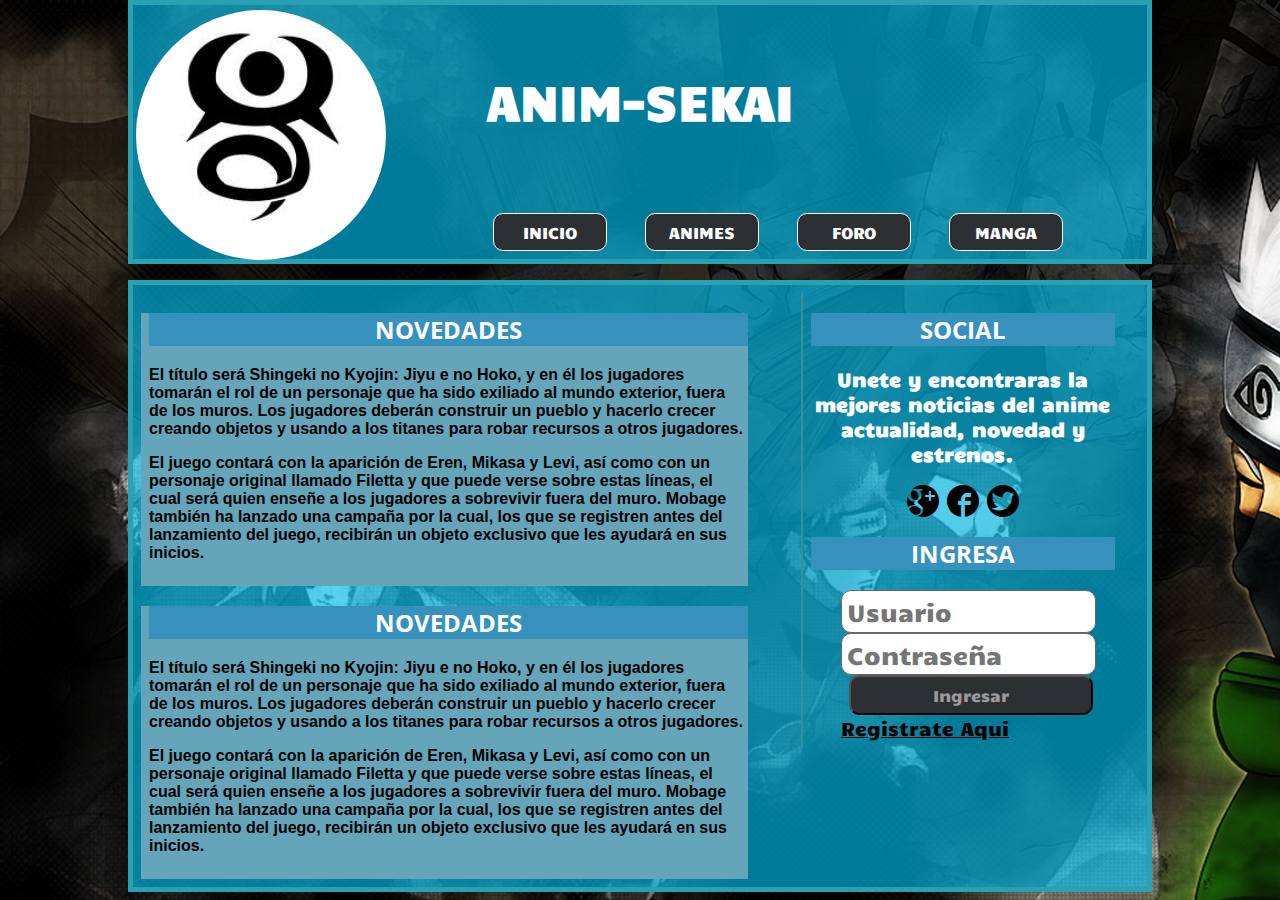
<file: animsekai/index.html>
<!DOCTYPE html>

<html lang="es">
<head>
	<meta charset="utf-8"/>
	<meta charset="viewport" content="width-device-width,minimun-scale=1, maximun-scale=1"/>
	<title>Anim-sekai</title>
	<link href='http://fonts.googleapis.com/css?family=Candal' rel='stylesheet' type='text/css'>
	<link href='http://fonts.googleapis.com/css?family=Open+Sans:400,600' rel='stylesheet' type='text/css'>
	<link rel="stylesheet"  href="normalize.css"/>
	<script src="prefixfree.js"></script>
	<link rel="stylesheet"  href="estilos.css">


		
</head>

<body>
	<nav id="contenedor_global">
		<header>
			<h1>  ANIM-SEKAI </h1>

			<figure class="logo">
				
				<img src="logo.jpg"/>
			</figure>

			<nav class="botonera">
			<ul>
				<li><a class="botones_a" href="index.html">Inicio</a></li>
				<li><a class="botones_a" href="animes.html">Animes</a></li>
				<li><a class="botones_a" href="foro.html">Foro</a></li>
				<li><a class="botones_a" href="">Manga</a></li>

			</ul>
		</nav>
		</header>
		
		<section class="contenedor_notas">
		
		<article class="notas padding">
			<h2 class="titulos">NOVEDADES</h2>
			<p class="texto_p">El título será Shingeki no Kyojin: Jiyu e no Hoko, y en él los jugadores tomarán el rol de un personaje que ha sido exiliado al mundo exterior, fuera de los muros. Los jugadores deberán construir un pueblo y hacerlo crecer creando objetos y usando a los titanes para robar recursos a otros jugadores.</p>

			<p class="texto_p">	
			 El juego contará con la aparición de Eren, Mikasa y Levi, así como con un personaje original llamado Filetta y que puede verse sobre estas líneas, el cual será quien enseñe a los jugadores a sobrevivir fuera del muro.
			Mobage también ha lanzado una campaña por la cual, los que se registren antes del lanzamiento del juego, recibirán un objeto exclusivo que les ayudará en sus inicios.</p>
			

		</article>

		<article class="notas padding">
			<h2 class="titulos">NOVEDADES</h2>
			<p class="texto_p">El título será Shingeki no Kyojin: Jiyu e no Hoko, y en él los jugadores tomarán el rol de un personaje que ha sido exiliado al mundo exterior, fuera de los muros. Los jugadores deberán construir un pueblo y hacerlo crecer creando objetos y usando a los titanes para robar recursos a otros jugadores.</p>

			<p class="texto_p">	
			 El juego contará con la aparición de Eren, Mikasa y Levi, así como con un personaje original llamado Filetta y que puede verse sobre estas líneas, el cual será quien enseñe a los jugadores a sobrevivir fuera del muro.
			Mobage también ha lanzado una campaña por la cual, los que se registren antes del lanzamiento del juego, recibirán un objeto exclusivo que les ayudará en sus inicios.</p>
			
		</article>
		<article class="social padding">
			<h2 class="titulos">SOCIAL</h2>
		<p class="p_social">Unete y encontraras la mejores noticias del anime
			actualidad, novedad y estrenos.</p>	
			<div class="icon-div">
			<span class="cursor icon-googleplus"></span>
			<span class="cursor icon-facebook"></span>
			<span class="cursor icon-twitter"></span>
			</div>

			<h2 class="titulos">INGRESA</h2>
			<form>
				<input type="text" id="usuario" class="ftexto width" placeholder="Usuario" required>
				<input type="password" id="contrasena" class="ftexto width" placeholder="Contraseña" required>
				<input type="submit" value="Ingresar" id="btn_submit" class="width">
				<span class ="li_regi">Registrate Aqui</span>

				

			</form>

		</article>

		<article class="registro">
			
		<form>
				<input type="text" class="ftexto width" placeholder="Nombres" required>
				<input type="text" class="ftexto width" placeholder ="Apellidos" required>
				<input type="text" class="ftexto width" placeholder="Usuario Nuevo" required>
				<input type="password"  class="ftexto width" placeholder="Contraseña" required>
				<input type="email" class="ftexto width" placeholder="Correo" required>
				<input type="submit" value="Registrar" id="btn_submit" class="width">
				<input type="submit" value="Cerrar" id="btn_submit" class="cerrar_submit width">
			</form>

		</article>

		</section>


</body>
	<script src="jquery.js"></script>
	<script src="codigo.js"></script>
	</nav>
</html>
</file>
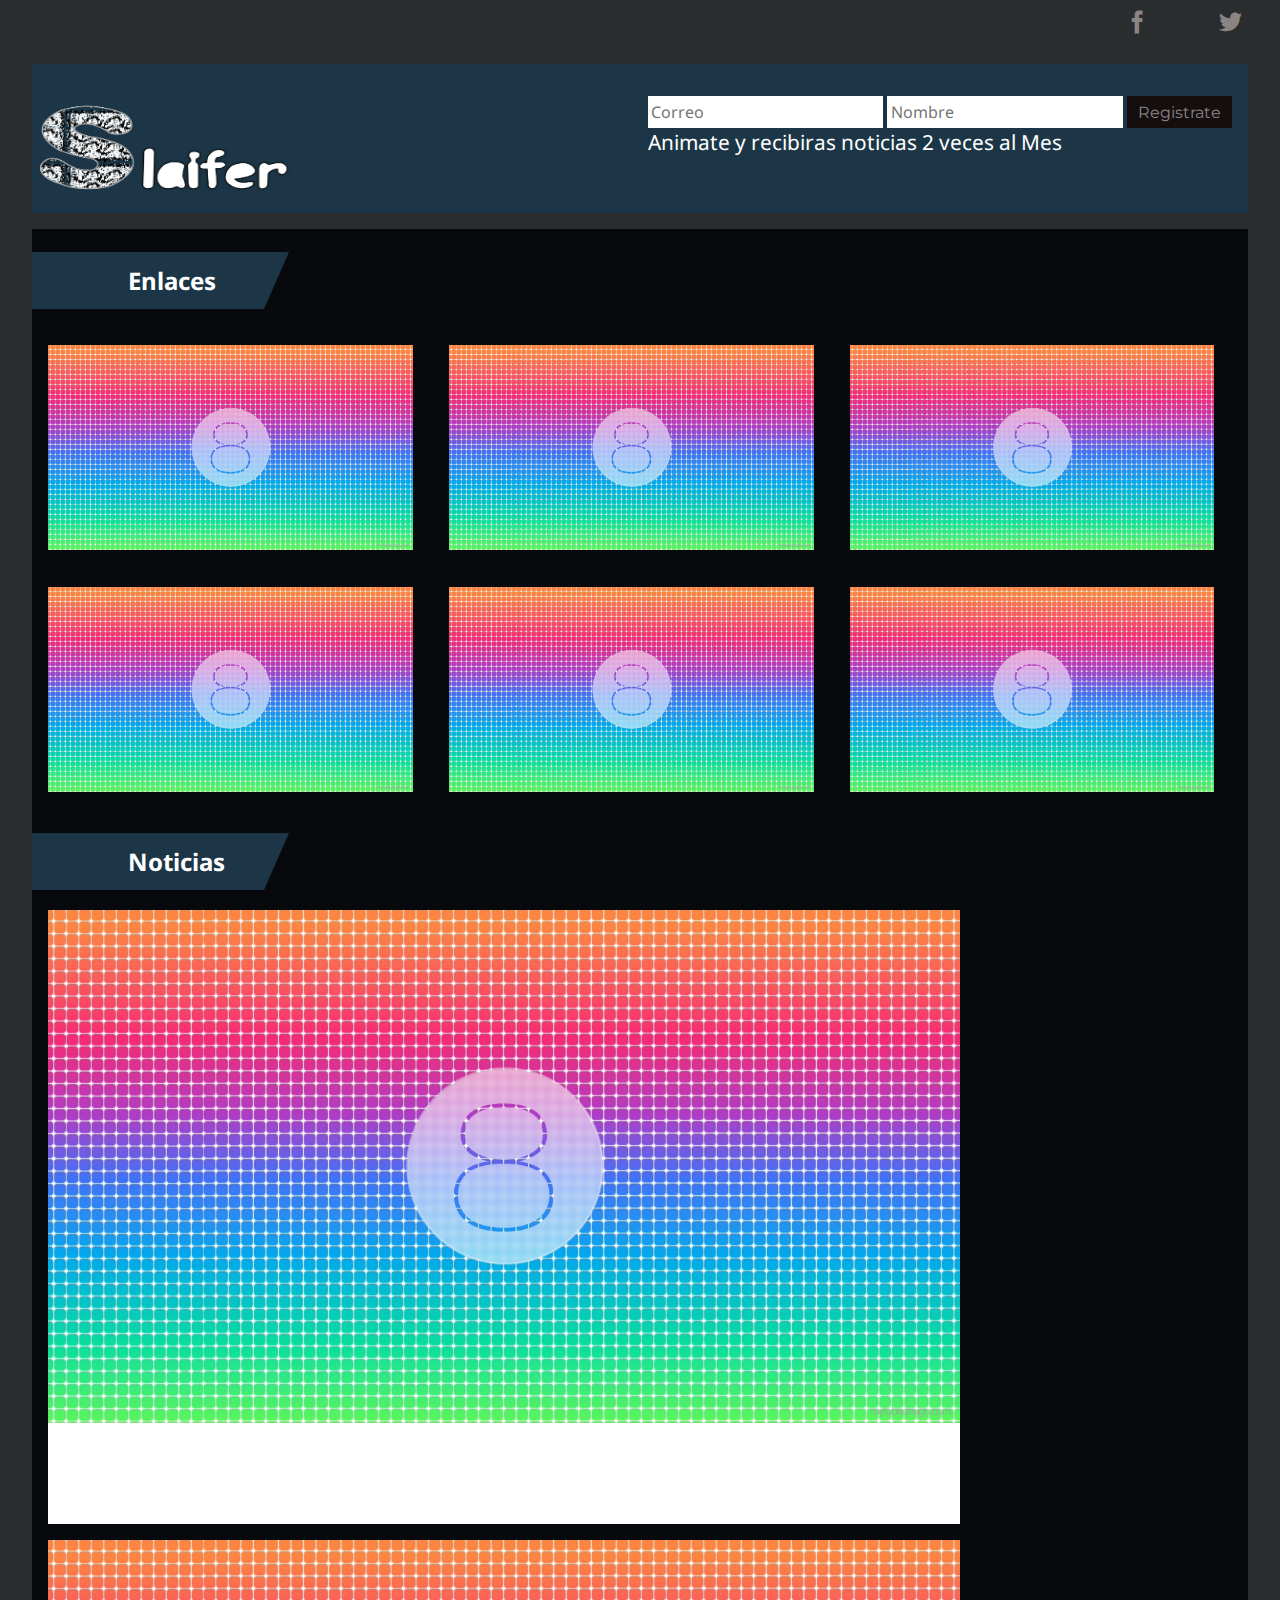
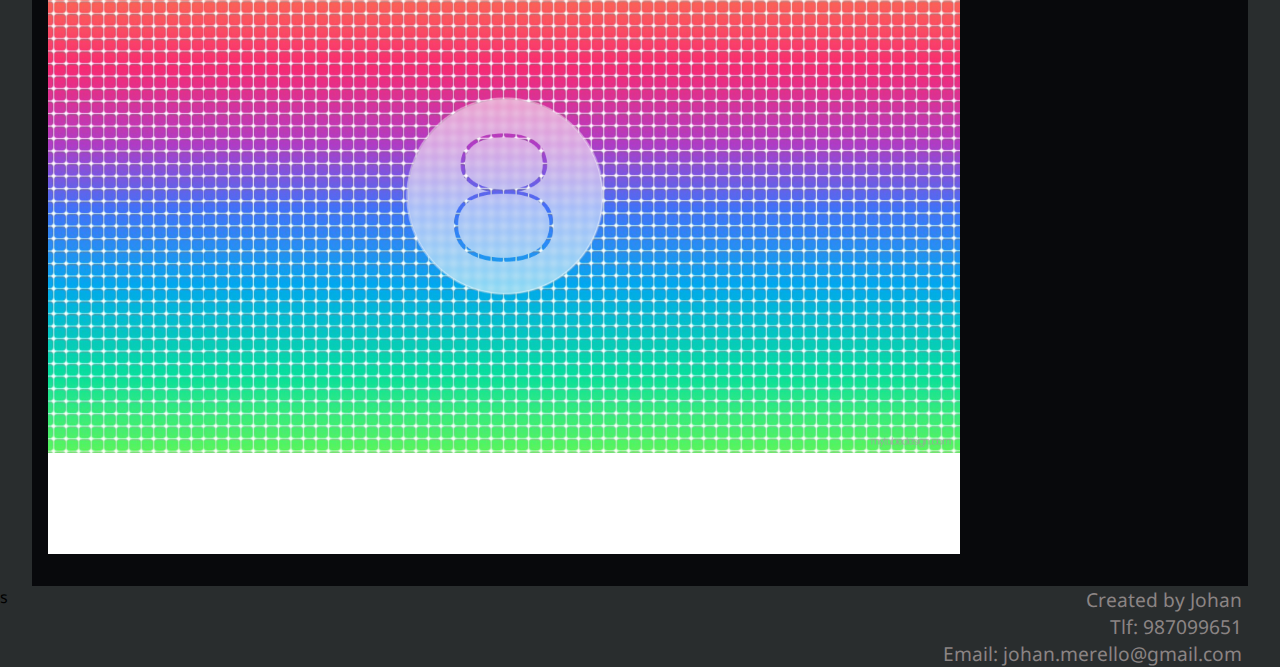
<file: slaifer/index.html>
<!DOCTYPE html>
<html lang="en">
<head>
	<meta charset="UTF-8">
	<title>Mukashi</title>
	<link rel="stylesheet" href="normalize.css">
	<link rel="stylesheet" href="estilos.css">
	<link href='http://fonts.googleapis.com/css?family=Montserrat' rel='stylesheet' type='text/css'>
	<link href='http://fonts.googleapis.com/css?family=Noto+Sans' rel='stylesheet' type='text/css'>
</head>
<body>
		<nav>
				<ul>
					<span class="cursor icon-facebook"></span>
				</ul>
				<ul>
					<span class="cursor icon-twitter"></span>
				</ul>

			
			</nav>
		<header class="cabecera">
			<figure class="logo_p">
				<img src="imagenes/logo.png" class="logo"/>
			</figure>
			<form action="">
				
				<li><input type="email" id="text" placeholder="Correo" name="correo" required><br></li>
				<li><input type="text" id="text" placeholder="Nombre" name="nombre" required><br></li>
				<li><input type="submit" value="Registrate" id="btn" name="btn_registrar" ><br></li>
				<li><label  class="nota">Animate y recibiras noticias 2 veces al Mes</label></li>
			</form>
			
		</header>
	
		<section class="seccion">
			
			<div class="portada">
				<h2 class="titulos">Enlaces</h2>
					<figure class="primera_p">
						<img src="imagenes/descarga.jpg" alt="" class="imagen">
					<figcaption class="cuadros_enlaces">
						<h3 class="titulos2">Salido el IOS 8</h3>
							<p class="letras">
							Nacio el nuevo sistema operativo de la familia Apple para
							moviles llamado IOS 8 como no podria ser de otra manera en
							correlacion de numeros como el 7 6 ..  Veremos l novedades
							del nuevo sistema y que sorpresas nos trae </p>
					</figcaption>
					</figure>

					<figure class="primera_p">
						<img src="imagenes/descarga.jpg" alt="" class="imagen">
					<figcaption class="cuadros_enlaces">
						<h3 class="titulos2">Salido el IOS 8</h3>
							<p class="letras">
							Nacio el nuevo sistema operativo de la familia Apple para
							moviles llamado IOS 8 como no podria ser de otra manera en
							correlacion de numeros como el 7 6 ..  Veremos l novedades
							del nuevo sistema y que sorpresas nos trae 
						</p>
					</figcaption>
					</figure>

					<figure class="primera_p">
						<img src="imagenes/descarga.jpg" alt="" class="imagen">
					<figcaption class="cuadros_enlaces">
						<h3 class="titulos2">Salido el IOS 8</h3>
							<p class="letras">
							Nacio el nuevo sistema operativo de la familia Apple para
							moviles llamado IOS 8 como no podria ser de otra manera en
							correlacion de numeros como el 7 6 ..  Veremos l novedades
							del nuevo sistema y que sorpresas nos trae 
						</p>
					</figcaption>
					</figure>

					<figure class="primera_p">
						<img src="imagenes/descarga.jpg" alt="" class="imagen">
					<figcaption class="cuadros_enlaces">
						<h3 class="titulos2">Salido el IOS 8</h3>
							<p class="letras">
							Nacio el nuevo sistema operativo de la familia Apple para
							moviles llamado IOS 8 como no podria ser de otra manera en
							correlacion de numeros como el 7 6 ..  Veremos l novedades
							del nuevo sistema y que sorpresas nos trae 
						</p>
					</figcaption>
					</figure>

					<figure class="primera_p">
						<img src="imagenes/descarga.jpg" alt="" class="imagen">
					<figcaption class="cuadros_enlaces">
					
						<h3 class="titulos2">Salido el IOS 8</h3>
							<p class="letras">
							Nacio el nuevo sistema operativo de la familia Apple para
							moviles llamado IOS 8 como no podria ser de otra manera en
							correlacion de numeros como el 7 6 ..  Veremos l novedades
							del nuevo sistema y que sorpresas nos 
							</p>
					</figcaption>
					</figure>

					<figure class="primera_p" id="enlaces_prueba" >
						<img src="imagenes/descarga.jpg" alt="" class="imagen">
					<figcaption class="cuadros_enlaces">
					
						<h3 class="titulos2">Salido el IOS 8</h3>
							<p class="letras">
							Nacio el nuevo sistema operativo de la familia Apple para
							moviles llamado IOS 8 como no podria ser de otra manera en
							correlacion de numeros como el 7 6 ..  Veremos l novedades
							del nuevo sistema y que sorpresas nos trae 
							</p>
					</figcaption>
					</figure>
					</div>

				<div id="div_noti">
				<h2 class="titulos">Noticias</h2>
					<figure class="enlace_p">
						<img src="imagenes/descarga.jpg" alt="" class="imagen">
					<figcaption>
						<h3 class="titulos2">Salido el IOS 8</h3>
							<p class="letras">
							Nacio el nuevo sistema operativo de la familia Apple para
							moviles llamado IOS 8 como no podria ser de otra manera en
							correlacion de numeros como el 7 6 ..  Veremos l novedades
							del nuevo sistema y que sorpresas nos trae 
						</p>
					</figcaption>
					</figure>
						<figure class="enlace_p">
							<img src="imagenes/descarga.jpg" alt="" class="imagen">
						<figcaption>
						<h3 class="titulos2">Salido el IOS 8</h3>
							<p class="letras">
							Nacio el nuevo sistema operativo de la familia Apple para
							moviles llamado IOS 8 como no podria ser de otra manera en
							correlacion de numeros como el 7 6 ..  Veremos l novedades
							del nuevo sistema y que sorpresas nos trae 
						</p>
						</figcaption>
					</figure>
					</div>
			
		
		</section>
	
		<footer>
			<span>Created by Johan <br>
					Tlf: 987099651 	<br>	
					Email: johan.merello@gmail.com

			</pan>
		</footer>
			<script src="jquery.js"></script>
			<script src="codiguito.js"></script>
</body>
</html>s
</file>
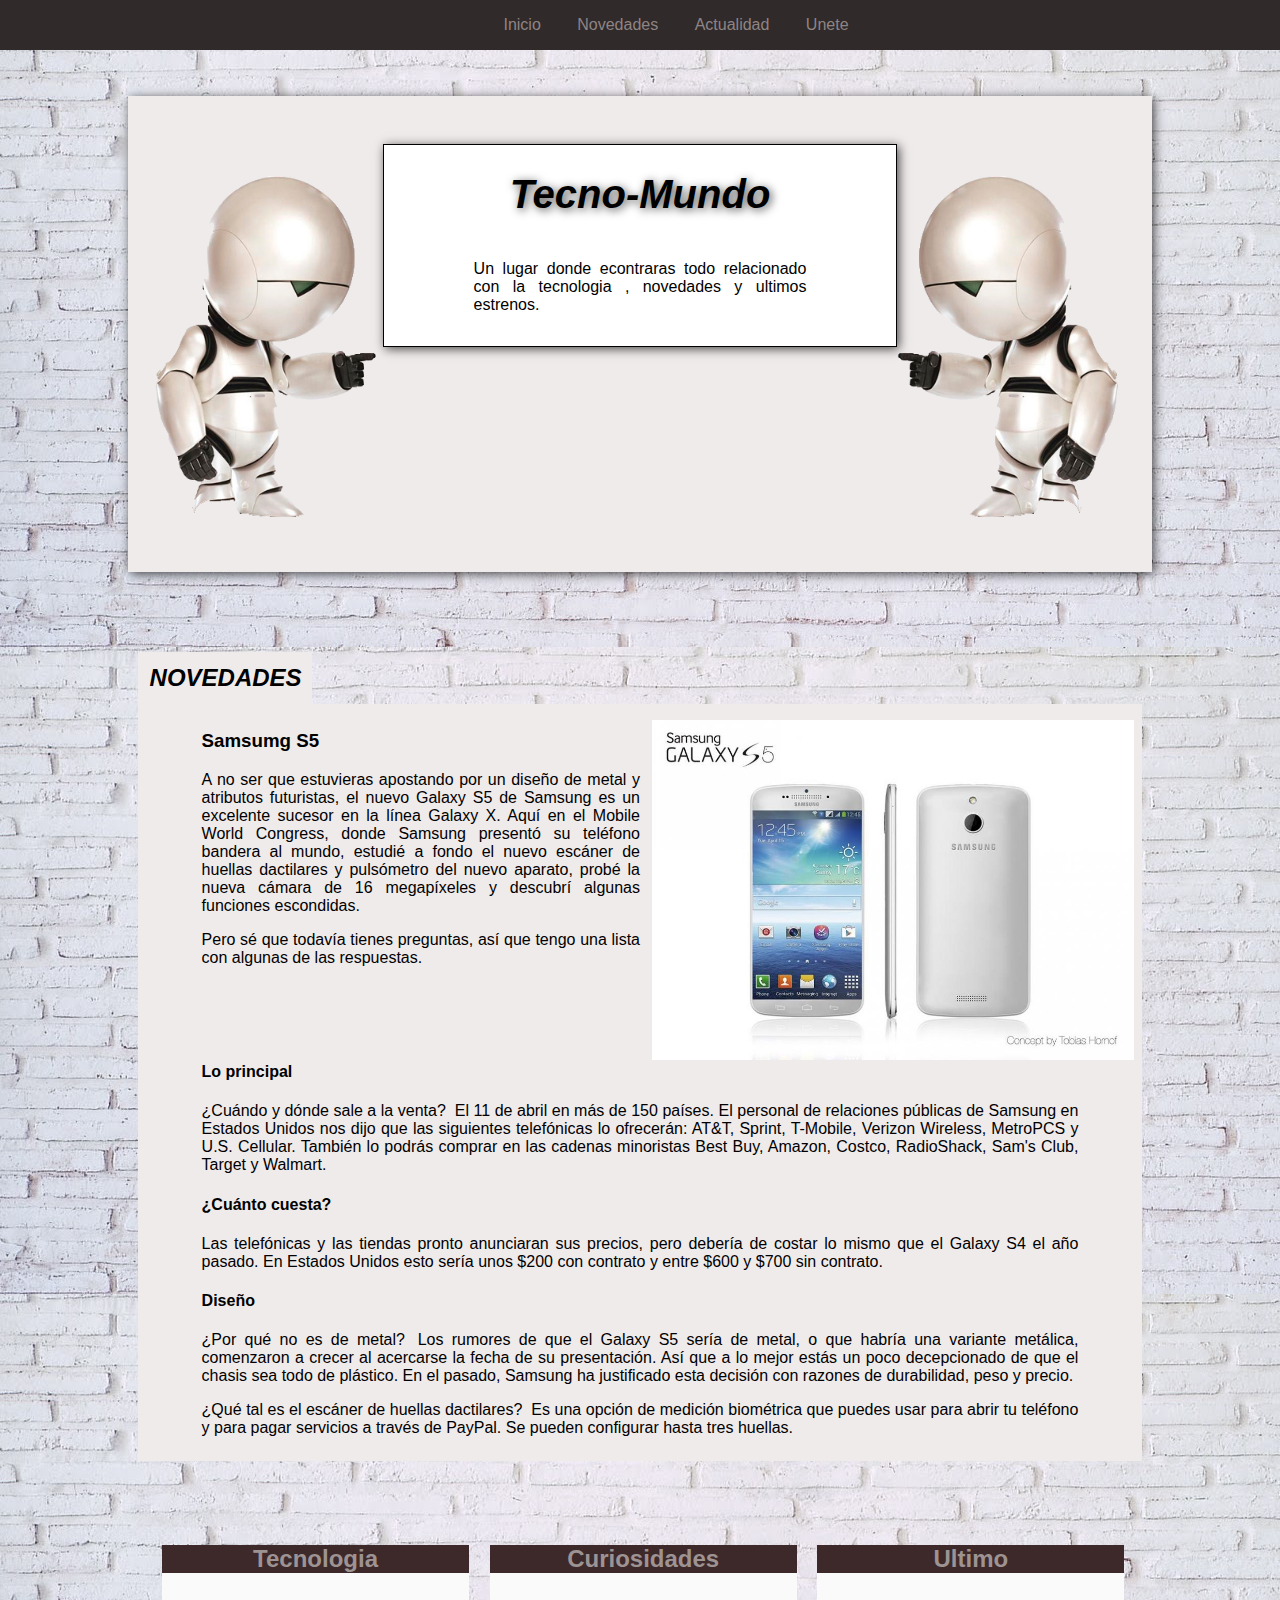
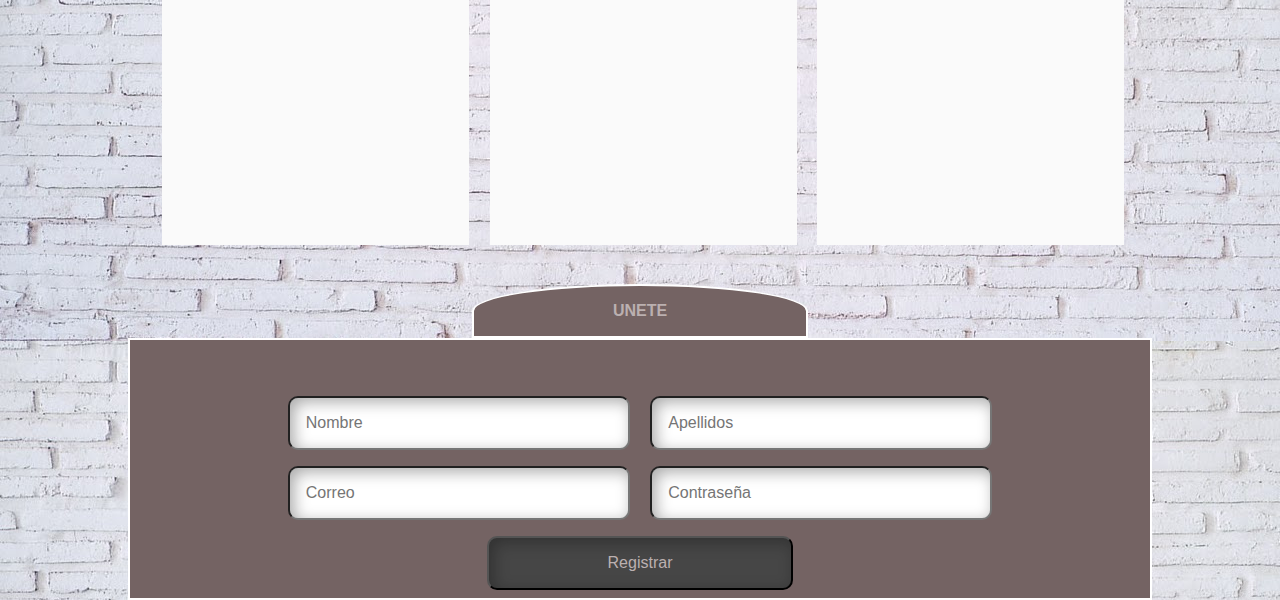
<file: tecnomundo/index.html>
<!DOCTYPE html>

<html lang="es">

<head>
	<meta charset="utf-8"/>
	<title>Tecno Mundo</title>
	<meta name="description"  content="Observa las ultims novedades en tecnologia mundial"/>
	<!--<meta charset="viewport" content ="width=device-width,minimun-scale=1,maximun-scale=1"/>-->
	<meta name="viewport" content="width=device-width,initial-scale=1, maximun-scale=1"/>
	<link rel="stylesheet"  href="normalize.css"/>
	<script src="prefixfree.js"></script>
	<link rel="stylesheet"  href="estilos.css"/>


</head>

<body>
	<nav class="btn_estatica">
		<ul>
			<li><a id="inicio">Inicio</a></li>
			<li><a id="novedades">Novedades</a></li>
			<li><a id="actualidad">Actualidad</a></li>
			<li><a id ="unete" >Unete</a></li>
		</ul>

	</nav>
	<nav class="contenedor">
	<header>
		
		<article class="cabecera">
			<figure class="img_contenedor">
      			<img class ="img_cabecera" src="robot.png" />
      			<img class ="img_cabecera2" src="robot2.png" />
      	
      			<figcaption>
      			<h1>Tecno-Mundo</h1>
				<p class="fig">Un lugar donde econtraras todo relacionado con la tecnologia , novedades y ultimos estrenos.</p>

      			</figcaption>
      		</figure>
		</article>
	</header>
	<section>
		<div class="novedades_cont">
		<h2>NOVEDADES</h2>
		<article class="novedades">


			<h3 class="titulo_1"> Samsumg S5</h3>

			<p class="texto1">A no ser que estuvieras apostando por un diseño de metal y atributos futuristas, el nuevo Galaxy S5 de Samsung es un excelente sucesor en la línea Galaxy X.
			Aquí en el Mobile World Congress, donde Samsung presentó su teléfono bandera al mundo, estudié a fondo el nuevo escáner de huellas dactilares y pulsómetro del nuevo aparato, probé la nueva cámara de 16 megapíxeles y descubrí algunas funciones escondidas.</p>

			<figure class="cont_imagen1">

				<img class ="imagen1"src="s5.jpg"/>
			</figure>

			<p class="texto1">Pero sé que todavía tienes preguntas, así que tengo una lista con algunas de las respuestas.</p>

			<h4 class="principal">Lo principal</h4>

			<p class="texto2">¿Cuándo y dónde sale a la venta?  El 11 de abril en más de 150 países. El personal de relaciones públicas de Samsung en Estados Unidos nos dijo que las siguientes telefónicas lo ofrecerán: AT&T, Sprint, T-Mobile, Verizon Wireless, MetroPCS y U.S. Cellular. También lo podrás comprar en las cadenas minoristas Best Buy, Amazon, Costco, RadioShack, Sam's Club, Target y Walmart.</p>

			<h4>¿Cuánto cuesta?</h4>

			<p>Las telefónicas y las tiendas pronto anunciaran sus precios, pero debería de costar lo mismo que el Galaxy S4 el año pasado. En Estados Unidos esto sería unos $200 con contrato y entre $600 y $700 sin contrato.</p>

			<h4>Diseño</h4>

			<p>¿Por qué no es de metal?  Los rumores de que el Galaxy S5 sería de metal, o que habría una variante metálica, comenzaron a crecer al acercarse la fecha de su presentación. Así que a lo mejor estás un poco decepcionado de que el chasis sea todo de plástico. En el pasado, Samsung ha justificado esta decisión con razones de durabilidad, peso y precio.</p>

			<p>¿Qué tal es el escáner de huellas dactilares?  Es una opción de medición biométrica que puedes usar para abrir tu teléfono y para pagar servicios a través de PayPal. Se pueden configurar hasta tres huellas.</p>



		</article>
		</div>
		<div class="actualidad_cont">
		<article class="cajas">

			<div class="cajita">

				<h3>Tecnologia </h3>

			</div>
			<div class="cajita">
				<h3>Curiosidades </h3>
			</div>

			<div class="cajita">
				<h3 >Ultimo </h3>
			</div>

		</article>
		</div>
		<div class="unete_cont">
		<aside class="unete_ti">UNETE </aside>
		<article class="unete">

			<form action ="" id ="formulario" class="formulario">
				<input type="text" id="nombre" placeholder="Nombre" required>
				<input type="text" id="apellidos" placeholder="Apellidos" required>
				<input type="email" id="correo" placeholder="Correo" required>
				<input type="email" id="contraseña" placeholder="Contraseña" required>
				<input type="submit" value="Registrar"id="submit">


			</form>
		</article>
		</div>
	</section>


	</nav>
	<script src="underscore.js"></script>
	<script src="jquery.js"></script>
	<script src="backbone.js"></script>
	<script src="codiguito.js"></script>

</body>


</html>
</file>
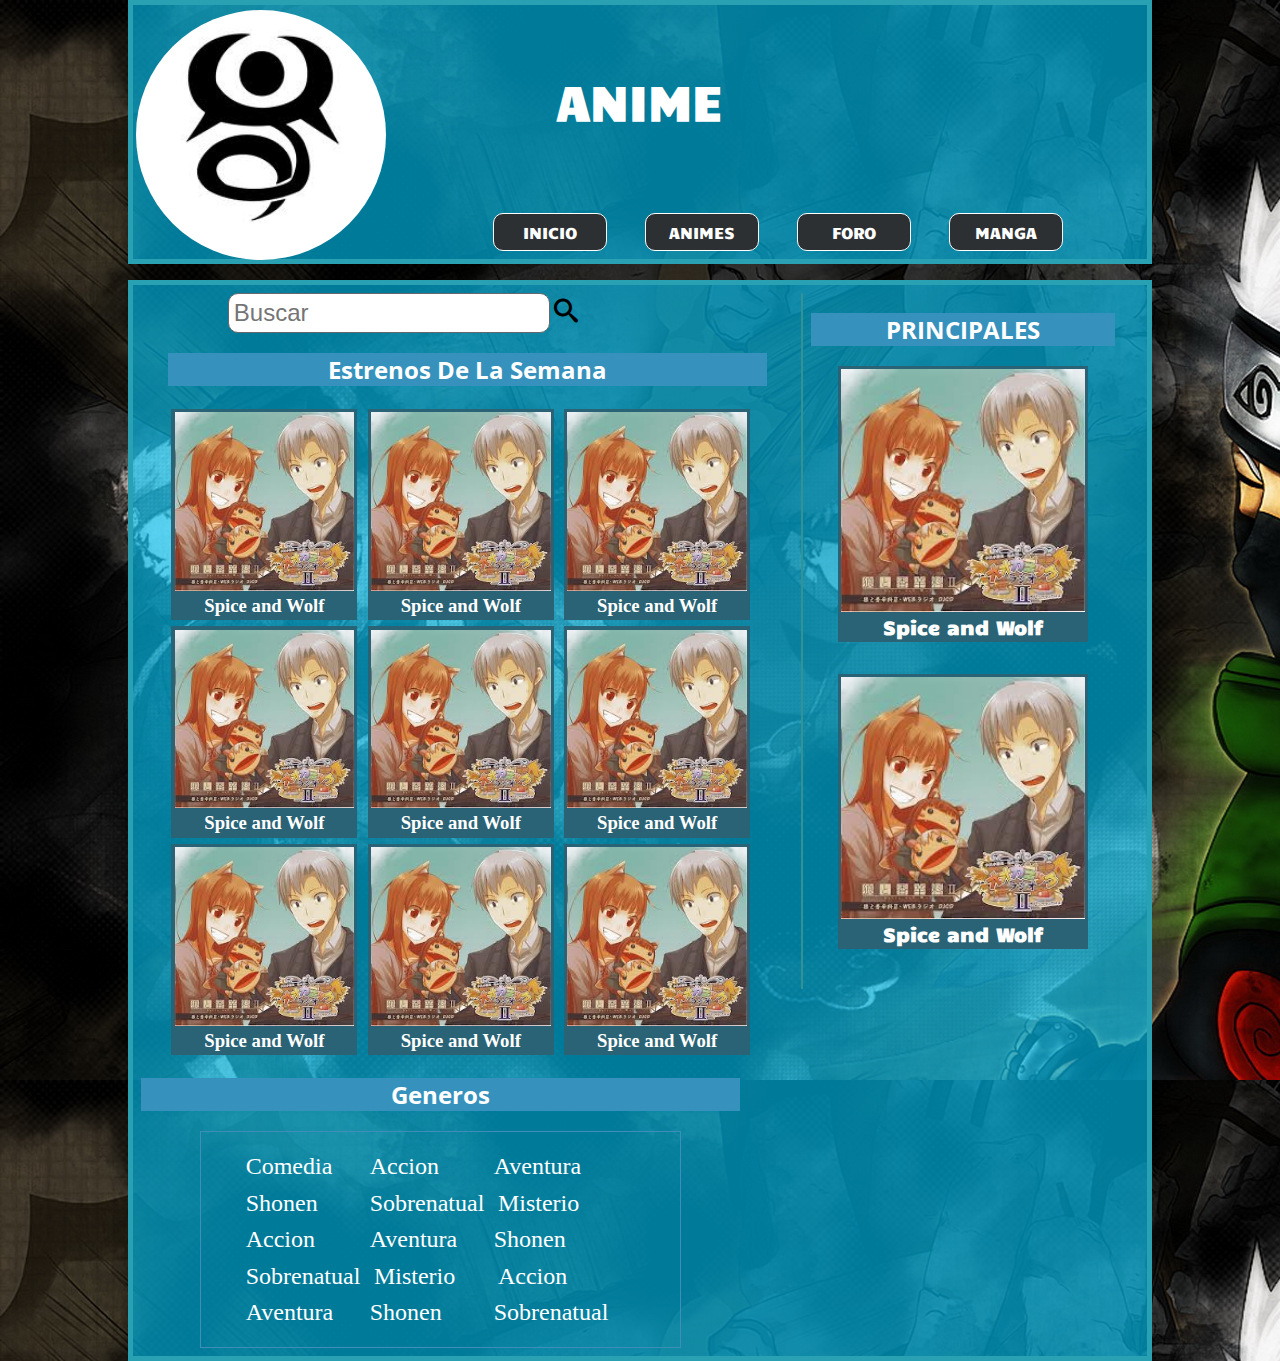
<file: animsekai/animes.html>
<!DOCTYPE html>

<html lang="es">
<head>
	<meta charset="utf-8"/>
	<meta charset="viewport" content="width=device-width,minimun-scale=1, maximun-scale=1"/>
	<title>Anim-Sekai</title>
	<link href='http://fonts.googleapis.com/css?family=Candal' rel='stylesheet' type='text/css'>
	<link href='http://fonts.googleapis.com/css?family=Open+Sans:400,600' rel='stylesheet' type='text/css'>
	<link rel="stylesheet"  href="estilos.css">
</head>

<body>
	<nav id="contenedor_global">
		<header>
			<h1>  ANIME </h1>

			<figure class="logo">
				<img src="logo.jpg"/>
			</figure>

			<nav class="botonera">
			<ul>
				<li><a class="botones_a" href="index.html">Inicio</a></li>
				<li><a class="botones_a" href="animes.html">Animes</a></li>
				<li><a class="botones_a" href="foro.html">Foro</a></li>
				<li><a class="botones_a" href="">Manga</a></li>

			</ul>
		</nav>
		</header>
		
		<section class="contenedor_notas">
		
		<article class="contenedor_img">
		<form class"buscador">
					<input type="text" id="buscar" class="ftexto" placeholder="Buscar">
					<span class="cursor icon-buscar"></span>
				</form>
		<h2 class="titulos">Estrenos De La Semana</h2>
		<figure class="img_anim">
			<img src="foto.jpg" class="anim_foto"/>
			<figcaption class="text_anim">
				<h3 class="titulo_anim color_anim"> Spice and Wolf</h3>
			</figcaption>
		</figure>
		<figure class="img_anim">

			<img src="foto.jpg" class="anim_foto"/>
			<figcaption class="text_anim">
				<h3 class="titulo_anim color_anim"> Spice and Wolf</h3>
			</figcaption>
		</figure>
		<figure class="img_anim">

			<img src="foto.jpg" class="anim_foto"/>
			<figcaption class="text_anim">
				<h3 class="titulo_anim color_anim"> Spice and Wolf</h3>
			</figcaption>
		</figure>
		<figure class="img_anim">

			<img src="foto.jpg" class="anim_foto"/>
			<figcaption class="text_anim">
				<h3 class="titulo_anim color_anim"> Spice and Wolf</h3>
			</figcaption>
		</figure>
		<figure class="img_anim">

			<img src="foto.jpg" class="anim_foto"/>
			<figcaption class="text_anim">
				<h3 class="titulo_anim color_anim"> Spice and Wolf</h3>
			</figcaption>
		</figure>
		<figure class="img_anim">

			<img src="foto.jpg" class="anim_foto"/>
			<figcaption class="text_anim">
				<h3 class="titulo_anim color_anim"> Spice and Wolf</h3>
			</figcaption>
		</figure>
		<figure class="img_anim">

			<img src="foto.jpg" class="anim_foto"/>
			<figcaption class="text_anim">
				<h3 class="titulo_anim color_anim"> Spice and Wolf</h3>
			</figcaption>
		</figure>
		<figure class="img_anim">

			<img src="foto.jpg" class="anim_foto"/>
			<figcaption class="text_anim">
				<h3 class="titulo_anim color_anim"> Spice and Wolf</h3>
			</figcaption>
		</figure>
		<figure class="img_anim">
			<img src="foto.jpg" class="anim_foto"/>
			<figcaption class="text_anim">
				<h3 class="titulo_anim color_anim"> Spice and Wolf</h3>
			</figcaption>
		</figure>

		</article>
		<article class="social padding">
			<h2 class="titulos">PRINCIPALES</h2>
				<figure class="img_principal">
					<img src="foto.jpg" class="anim_foto"/>
					<figcaption class="text_anim">
						<h3 class="titulo_anim color_anim"> Spice and Wolf</h3>
					</figcaption>
			</figure>

				<figure class="img_principal">
					<img src="foto.jpg" class="anim_foto"/>
					<figcaption class="text_anim">
						<h3 class="titulo_anim color_anim"> Spice and Wolf</h3>
					</figcaption>
			</figure>
			
		</article>

		<article class="genero">
			<h2 class="titulos">Generos</h2>
	<nav class="opciones_genero">
		<ul>
			<li class="li_genero"><a class="link_genero" href="">Comedia</a></li>
			<li class="li_genero"><a class="link_genero" href="">Accion</a></li>
			<li class="li_genero"><a class="link_genero" href="aventura.html">Aventura</a></li>
			<li class="li_genero"><a  class="link_genero" href="">Shonen</a></li>
			<li class="li_genero"><a  class="link_genero"href="">Sobrenatual</a></li>
			<li class="li_genero"><a  class="link_genero"href="">Misterio</a></li>
			<li class="li_genero"><a class="link_genero" href="">Accion</a></li>
			<li class="li_genero"><a class="link_genero" href="">Aventura</a></li>
			<li class="li_genero"><a class="link_genero" href="">Shonen</a></li>
			<li class="li_genero"><a class="link_genero" href="">Sobrenatual</a></li>
			<li class="li_genero"><a class="link_genero" href="">Misterio</a></li>
			<li class="li_genero"><a class="link_genero" href="">Accion</a></li>
			<li class="li_genero"><a class="link_genero" href="">Aventura</a></li>
			<li class="li_genero"><a class="link_genero" href="">Shonen</a></li>
			<li class="li_genero"><a class="link_genero" href="">Sobrenatual</a></li>
		</ul>
		</nav>		
		</article>
		</section>
</body>

	</nav>
</html>
</file>
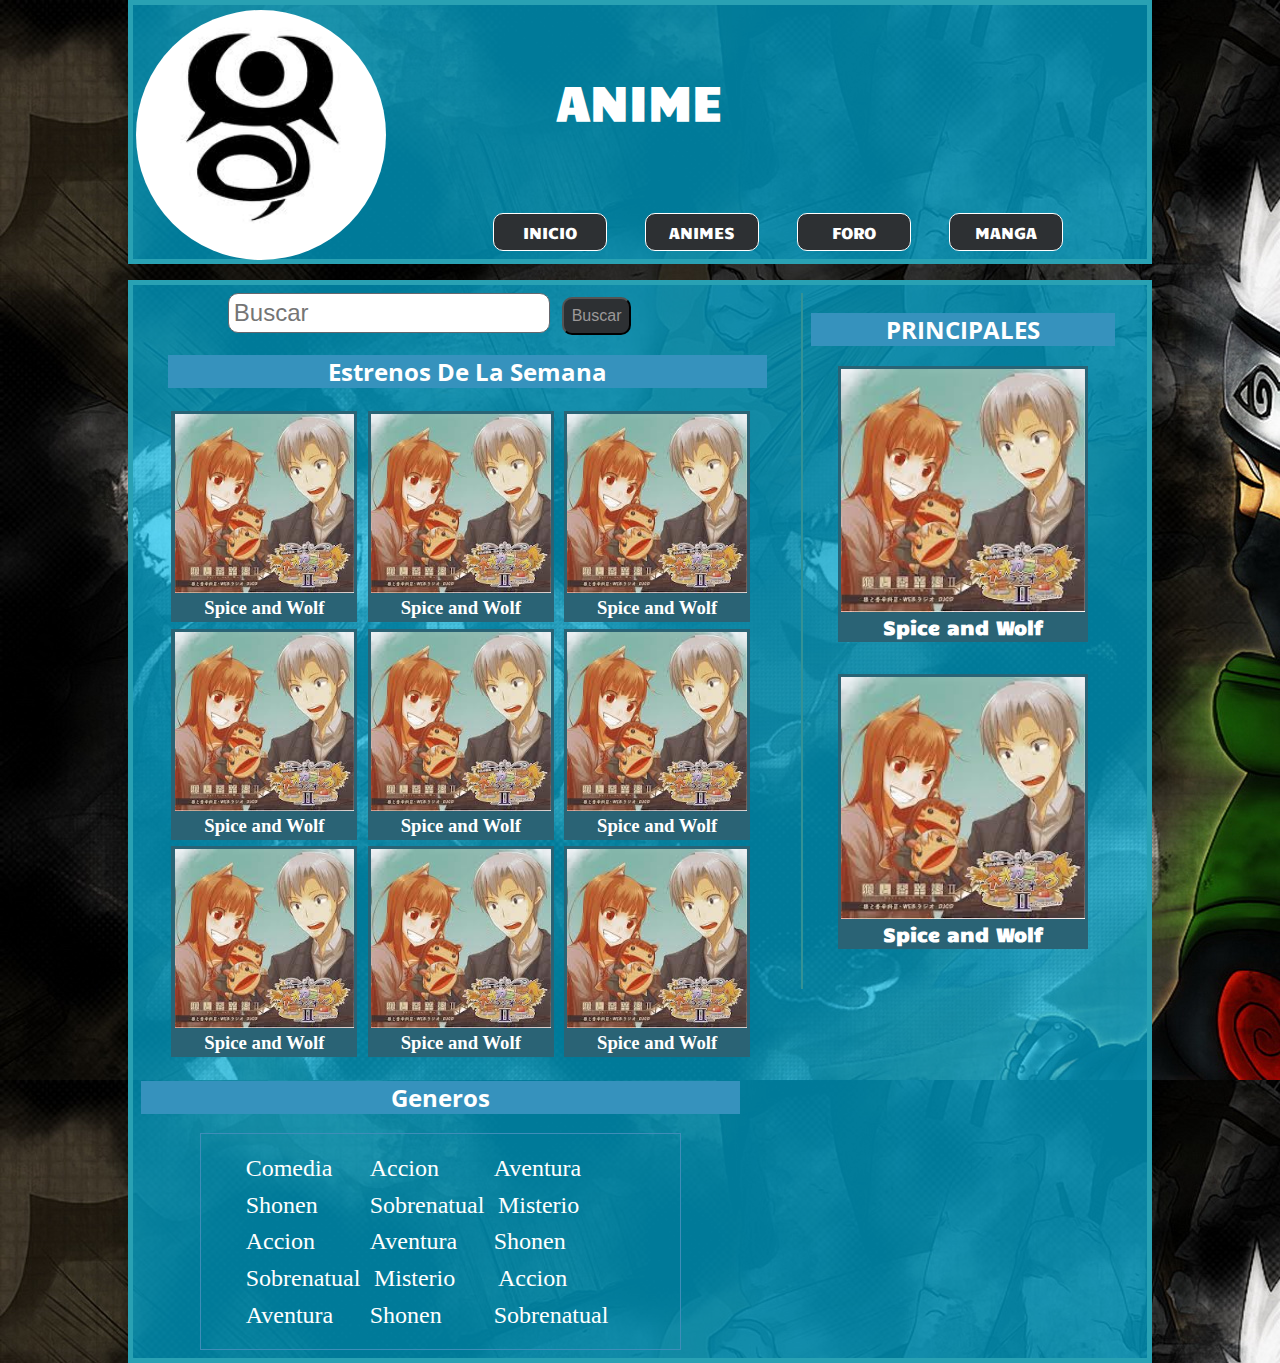
<file: animsekai/aventura.html>
<!DOCTYPE html>

<html lang="es">
<head>
	<meta charset="utf-8"/>
	<link href='http://fonts.googleapis.com/css?family=Candal' rel='stylesheet' type='text/css'>
	<link href='http://fonts.googleapis.com/css?family=Open+Sans:400,600' rel='stylesheet' type='text/css'>
	<link rel="stylesheet"  href="estilos.css">
</head>

<body>
	<nav id="contenedor_global">
		<header>
			<h1>  ANIME </h1>

			<figure class="logo">
				<img src="logo.jpg"/>
			</figure>

			<nav class="botonera">
			<ul>
				<li><a class="botones_a" href="index.html">Inicio</a></li>
				<li><a class="botones_a" href="">Animes</a></li>
				<li><a class="botones_a" href="">Foro</a></li>
				<li><a class="botones_a" href="">Manga</a></li>

			</ul>
		</nav>
		</header>
		
		<section class="contenedor_notas">
		
		<article class="contenedor_img">
		<form class"buscador">
					<input type="text" id="buscar" class="ftexto" placeholder="Buscar">
					<input type="submit" value="Buscar" class="" id="btn_submit">
				</form>
		<h2 class="titulos">Estrenos De La Semana</h2>
		<figure class="img_anim">
			<img src="foto.jpg" class="anim_foto"/>
			<figcaption class="text_anim">
				<h3 class="titulo_anim color_anim"> Spice and Wolf</h3>
			</figcaption>
		</figure>
		<figure class="img_anim">

			<img src="foto.jpg" class="anim_foto"/>
			<figcaption class="text_anim">
				<h3 class="titulo_anim color_anim"> Spice and Wolf</h3>
			</figcaption>
		</figure>
		<figure class="img_anim">

			<img src="foto.jpg" class="anim_foto"/>
			<figcaption class="text_anim">
				<h3 class="titulo_anim color_anim"> Spice and Wolf</h3>
			</figcaption>
		</figure>
		<figure class="img_anim">

			<img src="foto.jpg" class="anim_foto"/>
			<figcaption class="text_anim">
				<h3 class="titulo_anim color_anim"> Spice and Wolf</h3>
			</figcaption>
		</figure>
		<figure class="img_anim">

			<img src="foto.jpg" class="anim_foto"/>
			<figcaption class="text_anim">
				<h3 class="titulo_anim color_anim"> Spice and Wolf</h3>
			</figcaption>
		</figure>
		<figure class="img_anim">

			<img src="foto.jpg" class="anim_foto"/>
			<figcaption class="text_anim">
				<h3 class="titulo_anim color_anim"> Spice and Wolf</h3>
			</figcaption>
		</figure>
		<figure class="img_anim">

			<img src="foto.jpg" class="anim_foto"/>
			<figcaption class="text_anim">
				<h3 class="titulo_anim color_anim"> Spice and Wolf</h3>
			</figcaption>
		</figure>
		<figure class="img_anim">

			<img src="foto.jpg" class="anim_foto"/>
			<figcaption class="text_anim">
				<h3 class="titulo_anim color_anim"> Spice and Wolf</h3>
			</figcaption>
		</figure>
		<figure class="img_anim">
			<img src="foto.jpg" class="anim_foto"/>
			<figcaption class="text_anim">
				<h3 class="titulo_anim color_anim"> Spice and Wolf</h3>
			</figcaption>
		</figure>

		</article>
		<article class="social padding">
			<h2 class="titulos">PRINCIPALES</h2>
				<figure class="img_principal">
					<img src="foto.jpg" class="anim_foto"/>
					<figcaption class="text_anim">
						<h3 class="titulo_anim color_anim"> Spice and Wolf</h3>
					</figcaption>
			</figure>

				<figure class="img_principal">
					<img src="foto.jpg" class="anim_foto"/>
					<figcaption class="text_anim">
						<h3 class="titulo_anim color_anim"> Spice and Wolf</h3>
					</figcaption>
			</figure>
			
		</article>

		<article class="genero">
			<h2 class="titulos">Generos</h2>
	<nav class="opciones_genero">
		<ul>
			<li class="li_genero"><a class="link_genero" href="">Comedia</a></li>
			<li class="li_genero"><a class="link_genero" href="">Accion</a></li>
			<li class="li_genero"><a class="link_genero" href="aventura.html">Aventura</a></li>
			<li class="li_genero"><a  class="link_genero" href="">Shonen</a></li>
			<li class="li_genero"><a  class="link_genero"href="">Sobrenatual</a></li>
			<li class="li_genero"><a  class="link_genero"href="">Misterio</a></li>
			<li class="li_genero"><a class="link_genero" href="">Accion</a></li>
			<li class="li_genero"><a class="link_genero" href="">Aventura</a></li>
			<li class="li_genero"><a class="link_genero" href="">Shonen</a></li>
			<li class="li_genero"><a class="link_genero" href="">Sobrenatual</a></li>
			<li class="li_genero"><a class="link_genero" href="">Misterio</a></li>
			<li class="li_genero"><a class="link_genero" href="">Accion</a></li>
			<li class="li_genero"><a class="link_genero" href="">Aventura</a></li>
			<li class="li_genero"><a class="link_genero" href="">Shonen</a></li>
			<li class="li_genero"><a class="link_genero" href="">Sobrenatual</a></li>
		</ul>
		</nav>		
		</article>
		</section>
</body>

	</nav>
</html>
</file>
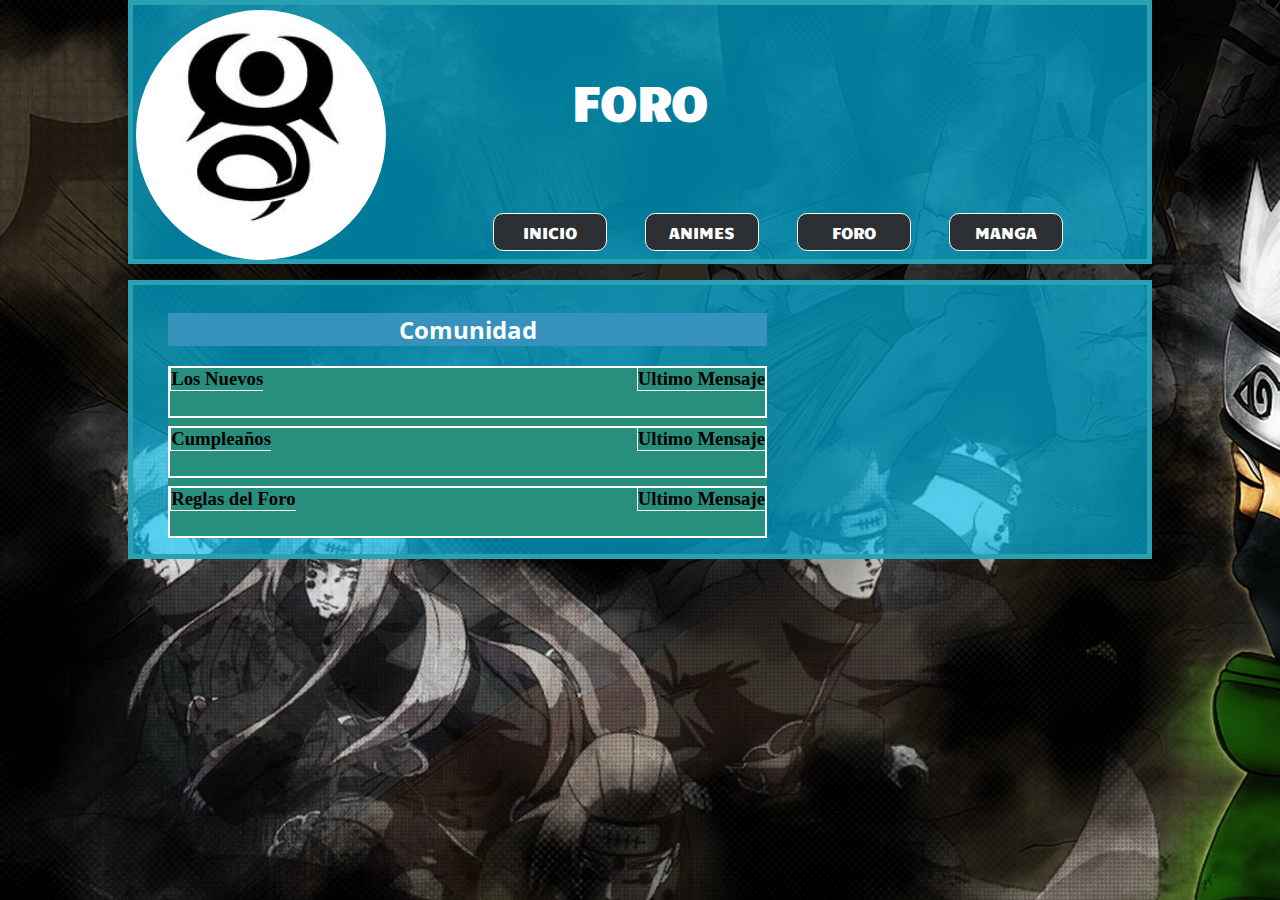
<file: animsekai/foro.html>
<!DOCTYPE html>

<html lang="es">
<head>
	<meta charset="utf-8"/>
	<link href='http://fonts.googleapis.com/css?family=Candal' rel='stylesheet' type='text/css'>
	<link href='http://fonts.googleapis.com/css?family=Open+Sans:400,600' rel='stylesheet' type='text/css'>
	<link rel="stylesheet"  href="estilos.css">
</head>

<body>
	<nav id="contenedor_global">
		<header>
			<h1>FORO</h1>

			<figure class="logo">
				<img src="logo.jpg"/>
			</figure>

			<nav class="botonera">
			<ul>
				<li><a class="botones_a" href="index.html">Inicio</a></li>
				<li><a class="botones_a" href="animes.html">Animes</a></li>
				<li><a class="botones_a" href="foro.html">Foro</a></li>
				<li><a class="botones_a" href="">Manga</a></li>

			</ul>
		
		</nav>
		</header>
		
		<section class="contenedor_notas">
		
		<article class="contenedor_img">
		<h2 class="titulos">Comunidad</h2>
		<div class="cajas_conte">
			<div class="cajas">
				
			<div class="caja_nuevo inline">
				<h3 class="tit_h3">Los Nuevos</h3>

			</div>
			<div class="ultimo_caja inline">
				<h3 class="tit_h3">Ultimo Mensaje</h3>

			</div>

			</div>
			<div class="cajas">
				
			<div class="caja_nuevo inline">
				<h3 class="tit_h3">Cumpleaños</h3>

			</div>
			<div class="ultimo_caja inline">
				<h3 class="tit_h3">Ultimo Mensaje</h3>

			</div>

			</div>

			<div class="cajas">
				
			<div class="caja_nuevo inline">
				<h3 class="tit_h3">Reglas del Foro</h3>

			</div>
			<div class="ultimo_caja inline">
				<h3 class="tit_h3">Ultimo Mensaje</h3>

			</div>

			</div>
			
		</div>
			
		</article>


		</section>
</body>

	</nav>
</html>
</file>
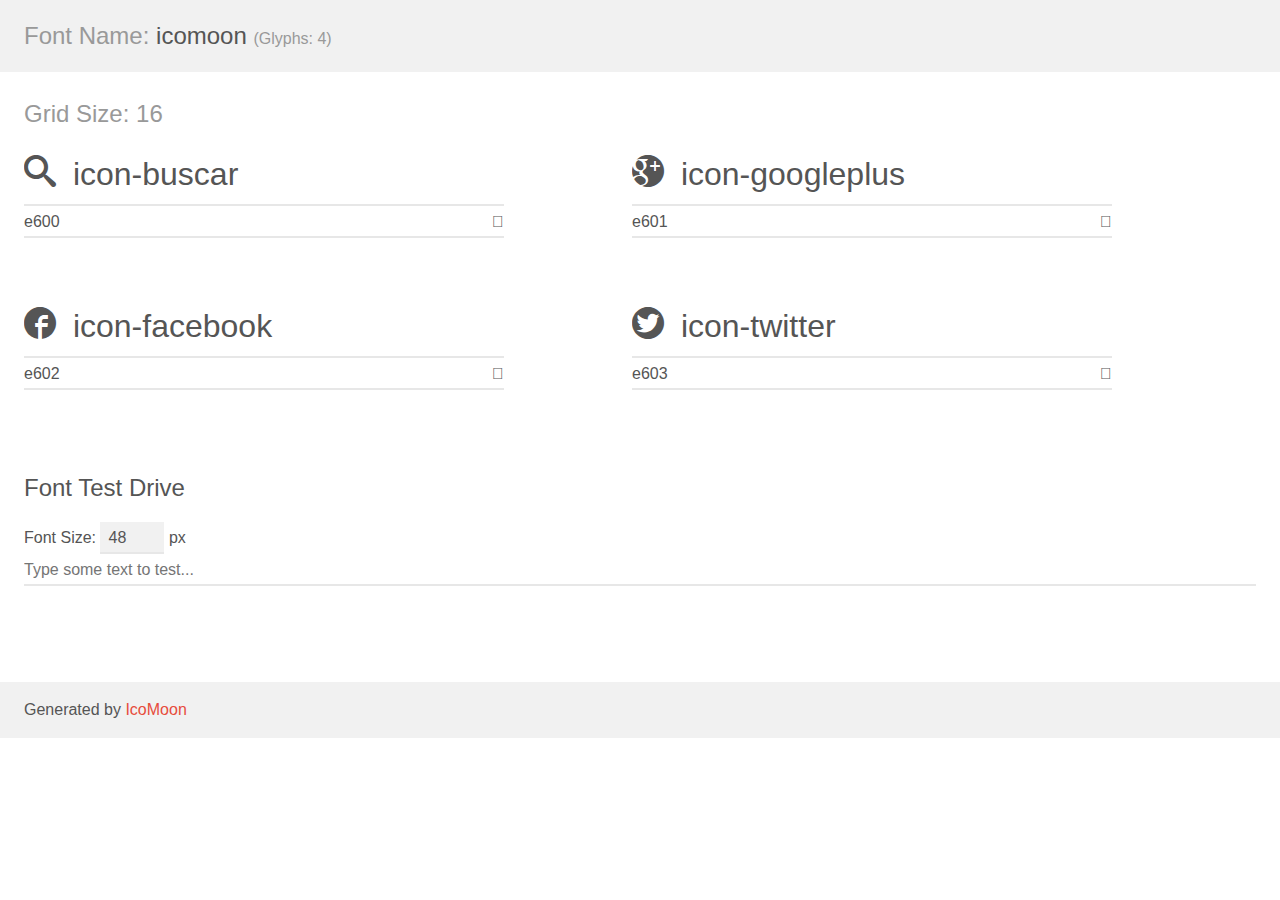
<file: animsekai/iconos/demo.html>
<!doctype html>
<html>
<head>
	<meta charset="utf-8">
	<title>IcoMoon Demo</title>
	<meta name="description" content="An Icon Font Generated By IcoMoon.io">
	<meta name="viewport" content="width=device-width">
	<link rel="stylesheet" href="demo-files/demo.css">
	<link rel="stylesheet" href="style.css"></head>
<body>
	<div class="bgc1 clearfix">
		<h1 class="mhmm mvm"><span class="fgc1">Font Name:</span> icomoon <small class="fgc1">(Glyphs:&nbsp;4)</small></h1>
	</div>
	<div class="clearfix mhl ptl">
		<h1 class="mvm mtn bshadow fgc1">Grid Size: 16</h1>
		<div class="glyph fs1">
			<div class="clearfix bshadow0 pbs">
				<span class="icon-buscar"></span><span class="mls"> icon-buscar</span>
			</div>
			<fieldset class="fs0 size1of1 clearfix">
				<input type="text" readonly value="e600" class="unit size1of2" />
				<input type="text" maxlength="1" readonly value="&#xe600;" class="unitRight size1of2 talign-right" />
			</fieldset>
			<div class="fs0 bshadow0 clearfix noLiga-true">
				<span class="unit pvs fgc1">liga: </span>
				<input type="text" readonly value="" class="liga unitRight" />
			</div>
		</div>
		<div class="glyph fs1">
			<div class="clearfix bshadow0 pbs">
				<span class="icon-googleplus"></span><span class="mls"> icon-googleplus</span>
			</div>
			<fieldset class="fs0 size1of1 clearfix">
				<input type="text" readonly value="e601" class="unit size1of2" />
				<input type="text" maxlength="1" readonly value="&#xe601;" class="unitRight size1of2 talign-right" />
			</fieldset>
			<div class="fs0 bshadow0 clearfix noLiga-true">
				<span class="unit pvs fgc1">liga: </span>
				<input type="text" readonly value="" class="liga unitRight" />
			</div>
		</div>
		<div class="glyph fs1">
			<div class="clearfix bshadow0 pbs">
				<span class="icon-facebook"></span><span class="mls"> icon-facebook</span>
			</div>
			<fieldset class="fs0 size1of1 clearfix">
				<input type="text" readonly value="e602" class="unit size1of2" />
				<input type="text" maxlength="1" readonly value="&#xe602;" class="unitRight size1of2 talign-right" />
			</fieldset>
			<div class="fs0 bshadow0 clearfix noLiga-true">
				<span class="unit pvs fgc1">liga: </span>
				<input type="text" readonly value="" class="liga unitRight" />
			</div>
		</div>
		<div class="glyph fs1">
			<div class="clearfix bshadow0 pbs">
				<span class="icon-twitter"></span><span class="mls"> icon-twitter</span>
			</div>
			<fieldset class="fs0 size1of1 clearfix">
				<input type="text" readonly value="e603" class="unit size1of2" />
				<input type="text" maxlength="1" readonly value="&#xe603;" class="unitRight size1of2 talign-right" />
			</fieldset>
			<div class="fs0 bshadow0 clearfix noLiga-true">
				<span class="unit pvs fgc1">liga: </span>
				<input type="text" readonly value="" class="liga unitRight" />
			</div>
		</div>
	</div>

	<!--[if gt IE 8]><!-->
	<div class="mhl clearfix mbl">
		<h1>Font Test Drive</h1>
		<label>
			Font Size: <input id="fontSize" type="number" class="textbox0 mbm"
			min="8" value="48" />
			px
		</label>
		<input id="testText" type="text" class="phl size1of1 mvl"
		placeholder="Type some text to test..." value=""/>
		</label>
		<div id="testDrive" class="icon-">&nbsp;
		</div>
	</div>
	<!--<![endif]-->
	<div class="bgc1 clearfix">
		<p class="mhl">Generated by <a href="http://icomoon.io/app">IcoMoon</a></p>
	</div>

	<script src="demo-files/demo.js"></script>
</body>
</html>
</file>
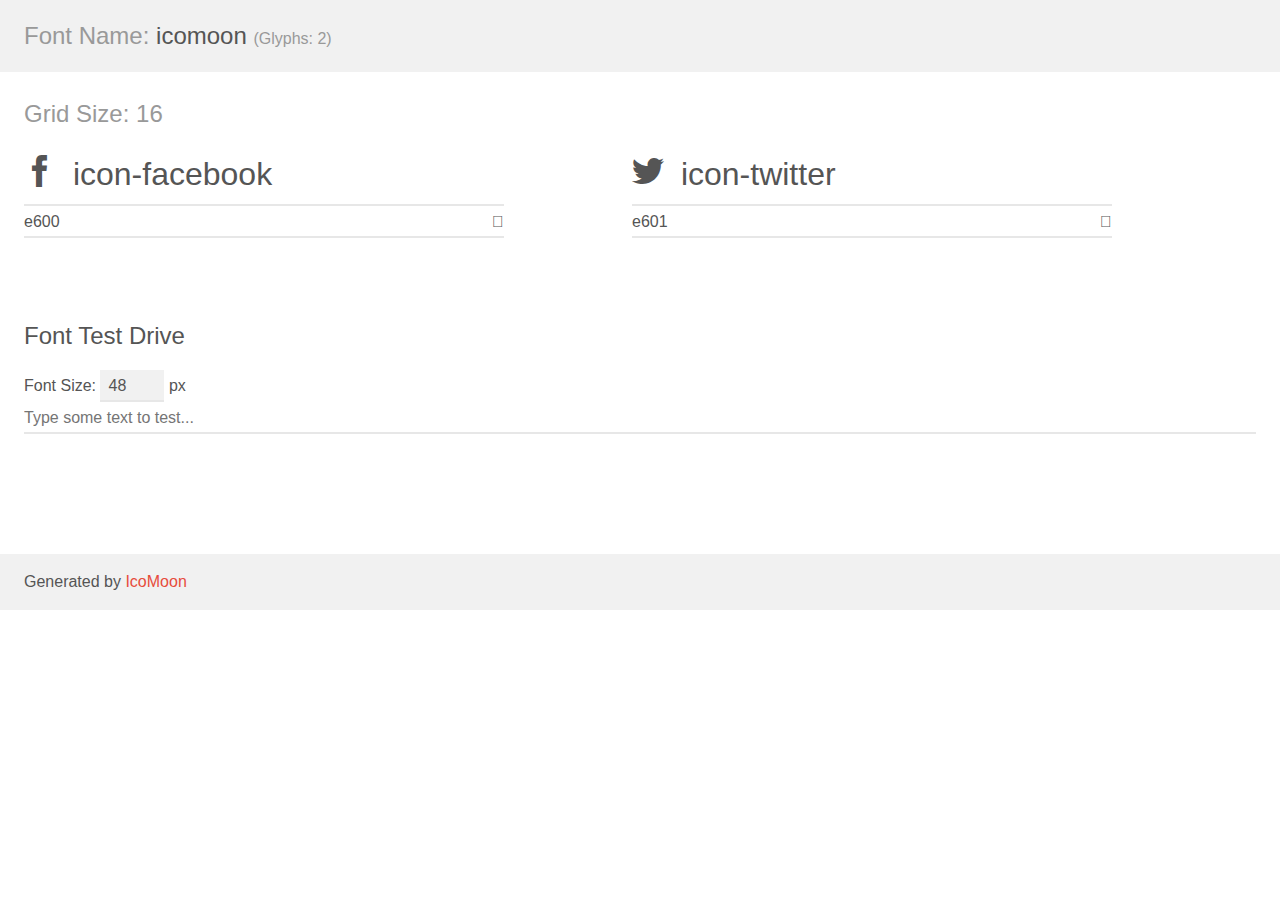
<file: slaifer/iconos/demo.html>
<!doctype html>
<html>
<head>
	<meta charset="utf-8">
	<title>IcoMoon Demo</title>
	<meta name="description" content="An Icon Font Generated By IcoMoon.io">
	<meta name="viewport" content="width=device-width">
	<link rel="stylesheet" href="demo-files/demo.css">
	<link rel="stylesheet" href="style.css"></head>
<body>
	<div class="bgc1 clearfix">
		<h1 class="mhmm mvm"><span class="fgc1">Font Name:</span> icomoon <small class="fgc1">(Glyphs:&nbsp;2)</small></h1>
	</div>
	<div class="clearfix mhl ptl">
		<h1 class="mvm mtn bshadow fgc1">Grid Size: 16</h1>
		<div class="glyph fs1">
			<div class="clearfix bshadow0 pbs">
				<span class="icon-facebook"></span><span class="mls"> icon-facebook</span>
			</div>
			<fieldset class="fs0 size1of1 clearfix hidden-false">
				<input type="text" readonly value="e600" class="unit size1of2" />
				<input type="text" maxlength="1" readonly value="&#xe600;" class="unitRight size1of2 talign-right" />
			</fieldset>
			<div class="fs0 bshadow0 clearfix hidden-true">
				<span class="unit pvs fgc1">liga: </span>
				<input type="text" readonly value="" class="liga unitRight" />
			</div>
		</div>
		<div class="glyph fs1">
			<div class="clearfix bshadow0 pbs">
				<span class="icon-twitter"></span><span class="mls"> icon-twitter</span>
			</div>
			<fieldset class="fs0 size1of1 clearfix hidden-false">
				<input type="text" readonly value="e601" class="unit size1of2" />
				<input type="text" maxlength="1" readonly value="&#xe601;" class="unitRight size1of2 talign-right" />
			</fieldset>
			<div class="fs0 bshadow0 clearfix hidden-true">
				<span class="unit pvs fgc1">liga: </span>
				<input type="text" readonly value="" class="liga unitRight" />
			</div>
		</div>
	</div>

	<!--[if gt IE 8]><!-->
	<div class="mhl clearfix mbl">
		<h1>Font Test Drive</h1>
		<label>
			Font Size: <input id="fontSize" type="number" class="textbox0 mbm"
			min="8" value="48" />
			px
		</label>
		<input id="testText" type="text" class="phl size1of1 mvl"
		placeholder="Type some text to test..." value=""/>
		</label>
		<div id="testDrive" class="icon-">&nbsp;
		</div>
	</div>
	<!--<![endif]-->
	<div class="bgc1 clearfix">
		<p class="mhl">Generated by <a href="http://icomoon.io/app">IcoMoon</a></p>
	</div>

	<script src="demo-files/demo.js"></script>
</body>
</html>
</file>
<file: animsekai/estilos.css>
@font-face{font-family:'icomoon';src:url("fonts/icomoon.eot?-9safus");src:url("fonts/icomoon.eot?#iefix-9safus") format('embedded-opentype'),url("fonts/icomoon.woff?-9safus") format('woff'),url("fonts/icomoon.ttf?-9safus") format('truetype'),url("fonts/icomoon.svg?-9safus#icomoon") format('svg');font-weight:normal;font-style:normal}[class^="icon-"],[class*=" icon-"]{font-family:'icomoon';speak:none;font-style:normal;font-weight:normal;font-variant:normal;text-transform:none;line-height:1;-webkit-font-smoothing:antialiased;-moz-osx-font-smoothing:grayscale}.icon-buscar:before{content:"\e600";font-size:1.5em}.icon-googleplus:before{content:"\e601";font-size:2em}.icon-facebook:before{content:"\e602";font-size:2em}.icon-twitter:before{content:"\e603";font-size:2em}.icon-div{text-align:center}.cursor{cursor:pointer;-webkit-transition:.5s ease;}.cursor:hover{color:#fff}body{background:url("fondo.jpg");width:100%;margin:0;font-size:16px}#contenedor_global{width:80%;margin:0 auto}header{background:rgba(0,204,255,0.6);padding-top:2em;padding-bottom:6em;position:relative;border:5px solid #29a1b3;font-family:'Candal',sans-serif}h1{color:#fff;text-align:center;font-size:3em}.logo{width:250px;height:250px;margin:0;top:.3em;left:.2em;position:absolute;}.logo img{width:100%;border-radius:50%}.contenedor_notas{position:relative;background:rgba(0,204,255,0.6);padding:.5em;margin-top:1em;border:5px solid #29a1b3}.notas{width:60%;background:#64a5b9;margin-top:1em}.social{width:30%;top:0;position:absolute;overflow:hidden;right:0;margin-right:2em;margin-top:.5em;border-left:2px solid #339296;font-family:'Candal',sans-serif}.padding{padding-bottom:.5em;padding-left:.5em}h2{color:#fff;background:#3692bd;text-align:center}li{list-style:none;display:inline-block}.botones_a{text-decoration:none;background:#2d3033;padding:.5em 1em;display:block;color:#fff;width:5em;text-align:center;text-transform:uppercase;margin-right:2em;border:1px solid;border-radius:10px;-webkit-transition:.3s ease;}.botones_a:hover{border:1px solid transparent;color:#b1b1b1}.texto_p{font-weight:bold}.p_social{color:#fff;font-weight:bold;font-size:1.2em;text-align:center}.botonera{position:absolute;left:20em;bottom:-.5em}form{width:80%;margin:0 auto}.ftexto{padding:.2em;font-size:1.5em;border:1px solid #67676d;border-radius:10px;}.ftexto:focus{border:1px solid #fff}#btn_submit{margin-left:.5em;background:#2d3033;padding:.5em;color:#9c9999;font-size:1em;cursor:pointer;border-radius:10px;}#btn_submit:hover{color:#fff}.width{width:100%}.li_regi{font-size:1.2em;text-decoration:underline;cursor:pointer}.titulos{font-family:'Open Sans',sans-serif}.registro{width:30%;background:#000;position:absolute;right:0;bottom:0;display:none;-webkit-transition:1s ease;border-radius:10px;padding:.5em;}.registro:focus{border:1px #fff}.anim_foto{width:100%}.img_anim{display:inline-block;margin:.2em;background:#2a6375;padding:.2em;width:30%;cursor:pointer;}.img_anim:hover{box-shadow:rgba(0,0,0,0.5) 5px 5px 30px;opacity:.9}.contenedor_img{margin-left:1.7em;width:60%}.titulo_anim{margin:0;padding:0;text-align:center;font-weight:bold;color:#fff}.img_principal{width:80%;margin:.2em;background:#2a6375;padding:.2em;margin:0 auto;margin-bottom:2em}.opciones_genero{width:60%;border:1px solid #3f8db9}.link_genero{color:#fff;font-size:1.5em;padding:.2em;display:block;text-decoration:none;-webkit-transition:.3s ease;}.link_genero:hover{background:#3f8db9}.genero{width:60%}.opciones_genero{width:80%;margin:0 auto}.li_genero{min-width:120px}.cajas_conte{background:#288f7e}.cajas{border:2px solid #fff;padding:1.5em 1em;margin-bottom:.5em;position:relative}.inline{display:inline-block}.tit_h3{border-bottom:1px solid #fff;border-left:1px solid #fff;margin:0}.ultimo_caja{position:absolute;right:0;top:0}.caja_nuevo{position:absolute;left:0;top:0}@media screen and (max-width:1230px){#contenedor_global{width:100%}}
</file>
<file: slaifer/estilos.css>
@font-face{font-family:'icomoon';src:url("fonts/icomoon.eot?mj1359");src:url("fonts/icomoon.eot?#iefixmj1359") format('embedded-opentype'),url("fonts/icomoon.woff?mj1359") format('woff'),url("fonts/icomoon.ttf?mj1359") format('truetype'),url("fonts/icomoon.svg?mj1359#icomoon") format('svg');font-weight:normal;font-style:normal}[class^="icon-"],[class*=" icon-"]{font-family:'icomoon';speak:none;font-style:normal;font-weight:normal;font-variant:normal;text-transform:none;line-height:1;-webkit-font-smoothing:antialiased;-moz-osx-font-smoothing:grayscale}.icon-facebook:before{content:"\e600";font-size:1.2em;margin-right:4em}.icon-twitter:before{content:"\e601";font-size:1.2em}.cursor{cursor:pointer;top:.5em;}.cursor:hover{color:#fff}body{margin:0;width:100%;font-size:16px;background:#292d2e;font-family:'Noto Sans',sans-serif}.cabecera{width:95%;background:#1c3647;margin:auto;position:relative;margin-top:4em}.logo_p{margin:0;display:inline-block}.logo{width:250.5px;height:119.5px;width:250.5px;padding:.5em 0 1em .5em}form{position:absolute;right:0;top:2em;width:600px}li{display:inline-block}label{margin-top:.5em;color:#fff;font-size:1.3em}#text{padding:.3em .2em;border:none;font-size:1em;margint-bottom:.5em}#btn{padding:.4em .7em;font-size:1em;background:#140e0e;color:#8b8484;cursor:pointer;border:none;font-family:'Montserrat',sans-serif}.seccion{background:#08090c;width:95%;margin:auto;margin-top:1em;padding-bottom:1em}.contenedor{width:100%;padding-top:12em}ul{display:inline-block}nav{width:100%;margin:auto;position:fixed;top:0;z-index:1;background:#292d2e}.boton{color:#8b8484;text-decoration:none;font-size:1.2em;font-family:'Montserrat',sans-serif;cursor:pointer;}.boton:hover{color:#fff}.portada{width:100%;padding-top:.2em}.primera_p{width:30%;margin:1em;display:inline-block;position:relative}.enlace_p{width:75%;margin:1em;background:#fff}.destacados_p{width:100%;margin:0}.titulos{background:#1c3647;padding:.5em 1.5em .5em 4em;width:100px;position:relative;color:#fff}.titulos::after{content:"";border-right:25px solid transparent;border-top:2.4em solid #1c3647;top:0;left:100%;position:absolute}.cuadros_enlaces{background:#000;position:absolute;opacity:0;bottom:.2em;cursor:pointer;}.cuadros_enlaces:hover{opacity:.8}.letras{padding:.5em;text-align:justify;font-size:.9em;margin:0;color:#fff}h3{padding:.5em;margin:0;color:#fff}.imagen{width:100%}span{color:#8b8484;text-align:right;font-size:1.2em;position:absolute;right:2em}
</file>
<file: tecnomundo/estilos.css>
body{
	
	font-family: sans-serif;
	font-size: 16px;
	background: url("fondo.jpg");
margin:0;
width: 100%;

}
/*NAV*/
.btn_estatica{
	position: fixed;
width: 100%;

background: rgb(48, 42, 42);
text-align: center;
z-index: 1;
}
.btn_estatica ul li{

list-style: none;
display: inline-block;


}

.btn_estatica ul li a{


	text-decoration: none;
	color:rgb(143, 132, 132);
	padding-left: 2em;
	cursor: pointer;
}

.btn_estatica ul li a:hover{

-webkit-transition:1s ;
color: white;
}
/*NAV*/

.contenedor{

	width: 80%;
	margin: 0 auto;
	padding-top: 2em;

}
/*HEADER*/
.contenedor header{
	
	width:100%;
	margin: 4em 0 2em 0;
}
.contenedor .cabecera{

width: 100%;
background: rgb(240, 235, 235);
box-shadow: rgba(0,0,0,0.7)2px 2px 10px;

}

.contenedor header h1{
font-style: italic;
font-size: 2.5em;
text-shadow: rgba(0,0,0,0.7)2px 2px 10px;
text-align: center;
}
/*HEADER*/

/*SECTION*/



section .cont_imagen1 .imagen1 {

width: 100%;
	
}

section .novedades{
margin:0 0.6em;
background: rgb(240, 235, 235);
padding: 0.5em 4em;
position: relative;

}
.novedades_cont, .actualidad_cont{

	padding-top: 3em;
}
section .novedades .cont_imagen1{
position: absolute;
top: 1em;
right: 0.5em;
width: 48%;
margin: 0;
}


}

.unete_cont{

	width:100%;

}

section .novedades p{

	text-align: justify;
}


section  .novedades .texto1{

	width:50%;
}

section .cajas{
padding: 0.2em;
width: 100%;
text-align: center;
}
section .cajas  .cajita{
width: 30%;
height: 300px;
background: rgb(250, 250, 250);
display: inline-block;
margin: 2em 0.5em;
cursor: pointer;
}

section .cajas .cajita h3{

background: rgb(61, 41, 41);
margin: 0;
float: left;
width: 100%;
font-size: 1.5em;
text-align: center;
color: rgb(158, 147, 147);

}

section h2{

	font-size: 1.5em;
	font-style: italic;
	font-family: sans-serif;
width: 150px;
margin: 0;
background:rgb(240, 235, 235);
margin: 0 0.4em;
padding: 0.5em;

}
.img_contenedor{
width: 100%;
margin: auto;
padding: 1em 0 2em 0;
overflow: hidden;
}

.contenedor .cabecera .img_contenedor figcaption{

text-align: justify;
border: 1px solid;
width: 50%;
box-shadow: rgba(0,0,0,0.7)2px 2px 10px;
background: white;
background: white;
margin: auto;
margin-top: 2em;
z-index: 2;

}
.contenedor .cabecera .img_cabecera{

	float: right;
	margin-top: 4em;
	width: 40%;
	margin-right: -4em;
	z-index: 1;
}
.contenedor .cabecera .img_cabecera2{

	float: left;
	margin-top: 4em;
	margin-left: -4em;
	width: 40%;
	z-index: 1;
}


article .formulario{

	
	width: 100%;
	text-align: center;
}

.unete {

	background: rgb(116, 99, 99);
	padding-top: 3em;
	border: 2px solid white;
}

.unete #formulario input{

	padding: 1em;
	margin: 0.5em;
	width: 30%;
	box-shadow: inset 4px 4px 15px rgba(12,12,12,0.35);
	border-radius: 10px;
}
 .unete_ti{

	background: rgb(116, 99, 99);
	padding: 1em;
	width: 300px;
	margin: auto;
	text-align: center;
	border: 2px solid white;
border-radius: 50% 50% 0 0;
color: rgb(187, 176, 176);
font-weight: bold;

}

.principal{


	margin-top: 6em;
}
.texto2{

width: 100%
}

#submit{

	background:rgb(70, 70, 70);
	color: rgb(187, 176, 176);

}
.fig{


	padding: 1em;
}

/*responsive*/


@media screen and (max-width: 1099px){

section .cajas .cajita{

	display: block;
	width: 100%;
}


}


@media screen and (max-width: 1049px){



section .novedades .cont_imagen1{


	width: 96%;

}

.titulo_1{

margin-top: 30em;

}

section .novedades .texto1 {

	width:100%;
}

}

@media screen and (max-width: 920px){

.contenedor .cabecera .img_contenedor figcaption{

width:50%;
margin-left: 2em;

}
.contenedor .cabecera .img_cabecera2{


display: none;
}

.contenedor .cabecera .img_cabecera{

width: 55%;
}

.principal{

	margin-top: 2em;
}

.unete #formulario input{

	width:60%;
}

}

@media screen and (max-width: 900px){
.contenedor{

	width:98%;
}

section .cajas .cajita{

	width: 98%;
}
.titulo_1{

	margin-top:27em; 
}
.titulo_1{

	margin-top: 33em;
}
}

@media screen and (max-width: 800px){


.titulo_1{

	margin-top: 25em;
}
}


@media screen and (max-width: 700px){


.contenedor .cabecera .img_cabecera{


display: none;
}

.contenedor .cabecera .img_contenedor figcaption{

width:50%;
margin: auto;

}
.contenedor header h1{

	font-size: 2em;
}

}

@media screen and (max-width: 600px){



}

@media screen and (max-width: 480px){

.contenedor header h1{

	font-size: 1.6em;
}

.titulo_1{

	margin-top:15em; 
}

.btn_estatica ul li{
	
	display: block;
}

.novedades_cont, .actualidad_cont{

	padding-top: 5em;
}
}
</file>
<file: animsekai/iconos/demo-files/demo.css>
body {
	padding: 0;
	margin: 0;
	font-family: sans-serif;
	font-size: 1em;
	line-height: 1.5;
	color: #555;
	background: #fff;
}
h1 {
	font-size: 1.5em;
	font-weight: normal;
}
small {
	font-size: .66666667em;
}
a {
	color: #e74c3c;
	text-decoration: none;
}
a:hover, a:focus {
	box-shadow: 0 1px #e74c3c;
}
.bshadow0, input {
	box-shadow: inset 0 -2px #e7e7e7;
}
input:hover {
	box-shadow: inset 0 -2px #ccc;
}
input, fieldset {
	font-size: 1em;
	margin: 0;
	padding: 0;
	border: 0;
}
input {
	color: inherit;
	line-height: 1.5;
	height: 1.5em;
	padding: .25em 0;
}
input:focus {
	outline: none;
	box-shadow: inset 0 -2px #449fdb;
}
.glyph {
	font-size: 16px;
	width: 15em;
	padding-bottom: 1em;
	margin-right: 4em;
	margin-bottom: 1em;
	float: left;
	overflow: hidden;
}
.liga {
	width: 80%;
	width: calc(100% - 2.5em);
}
.talign-right {
	text-align: right;
}
.talign-center {
	text-align: center;
}
.bgc1 {
	background: #f1f1f1;
}
.fgc1 {
	color: #999;
}
.fgc0 {
	color: #000;
}
p {
	margin-top: 1em;
	margin-bottom: 1em;
}
.mvm {
	margin-top: .75em;
	margin-bottom: .75em;
}
.mtn {
	margin-top: 0;
}
.mtl, .mal {
	margin-top: 1.5em;
}
.mbl, .mal {
	margin-bottom: 1.5em;
}
.mal, .mhl {
	margin-left: 1.5em;
	margin-right: 1.5em;
}
.mhmm {
	margin-left: 1em;
	margin-right: 1em;
}
.mls {
	margin-left: .25em;
}
.ptl {
	padding-top: 1.5em;
}
.pbs, .pvs {
	padding-bottom: .25em;
}
.pvs, .pts {
	padding-top: .25em;
}
.clearfix {
	zoom: 1;
}
.unit {
	float: left;
}
.unitRight {
	float: right;
}
.size1of2 {
	width: 50%;
}
.size1of1 {
	width: 100%;
}
.clearfix:before, .clearfix:after {
	content: " ";
	display: table;
}
.clearfix:after {
	clear: both;
}
.noLiga-true {
	display: none;
}
.textbox0 {
	width: 3em;
	background: #f1f1f1;
	padding: .25em .5em;
	line-height: 1.5;
	height: 1.5em;
}
#testDrive {
	padding-top: 24px;
}
.fs0 {
	font-size: 16px;
}
.fs1 {
	font-size: 32px;
}
</file>
<file: animsekai/iconos/style.css>
@font-face {
	font-family: 'icomoon';
	src:url('fonts/icomoon.eot?-9safus');
	src:url('fonts/icomoon.eot?#iefix-9safus') format('embedded-opentype'),
		url('fonts/icomoon.woff?-9safus') format('woff'),
		url('fonts/icomoon.ttf?-9safus') format('truetype'),
		url('fonts/icomoon.svg?-9safus#icomoon') format('svg');
	font-weight: normal;
	font-style: normal;
}

[class^="icon-"], [class*=" icon-"] {
	font-family: 'icomoon';
	speak: none;
	font-style: normal;
	font-weight: normal;
	font-variant: normal;
	text-transform: none;
	line-height: 1;

	/* Better Font Rendering =========== */
	-webkit-font-smoothing: antialiased;
	-moz-osx-font-smoothing: grayscale;
}

.icon-buscar:before {
	content: "\e600";
}
.icon-googleplus:before {
	content: "\e601";
}
.icon-facebook:before {
	content: "\e602";
}
.icon-twitter:before {
	content: "\e603";
}
</file>
<file: slaifer/iconos/demo-files/demo.css>
body {
	padding: 0;
	margin: 0;
	font-family: sans-serif;
	font-size: 1em;
	line-height: 1.5;
	color: #555;
	background: #fff;
}
h1 {
	font-size: 1.5em;
	font-weight: normal;
}
small {
	font-size: .66666667em;
}
a {
	color: #e74c3c;
	text-decoration: none;
}
a:hover, a:focus {
	box-shadow: 0 1px #e74c3c;
}
.bshadow0, input {
	box-shadow: inset 0 -2px #e7e7e7;
}
input:hover {
	box-shadow: inset 0 -2px #ccc;
}
input, fieldset {
	font-size: 1em;
	margin: 0;
	padding: 0;
	border: 0;
}
input {
	color: inherit;
	line-height: 1.5;
	height: 1.5em;
	padding: .25em 0;
}
input:focus {
	outline: none;
	box-shadow: inset 0 -2px #449fdb;
}
.glyph {
	font-size: 16px;
	width: 15em;
	padding-bottom: 1em;
	margin-right: 4em;
	margin-bottom: 1em;
	float: left;
	overflow: hidden;
}
.liga {
	width: 80%;
	width: calc(100% - 2.5em);
}
.talign-right {
	text-align: right;
}
.talign-center {
	text-align: center;
}
.bgc1 {
	background: #f1f1f1;
}
.fgc1 {
	color: #999;
}
.fgc0 {
	color: #000;
}
p {
	margin-top: 1em;
	margin-bottom: 1em;
}
.mvm {
	margin-top: .75em;
	margin-bottom: .75em;
}
.mtn {
	margin-top: 0;
}
.mtl, .mal {
	margin-top: 1.5em;
}
.mbl, .mal {
	margin-bottom: 1.5em;
}
.mal, .mhl {
	margin-left: 1.5em;
	margin-right: 1.5em;
}
.mhmm {
	margin-left: 1em;
	margin-right: 1em;
}
.mls {
	margin-left: .25em;
}
.ptl {
	padding-top: 1.5em;
}
.pbs, .pvs {
	padding-bottom: .25em;
}
.pvs, .pts {
	padding-top: .25em;
}
.clearfix {
	zoom: 1;
}
.unit {
	float: left;
}
.unitRight {
	float: right;
}
.size1of2 {
	width: 50%;
}
.size1of1 {
	width: 100%;
}
.clearfix:before, .clearfix:after {
	content: " ";
	display: table;
}
.clearfix:after {
	clear: both;
}
.hidden-true {
	display: none;
}
.textbox0 {
	width: 3em;
	background: #f1f1f1;
	padding: .25em .5em;
	line-height: 1.5;
	height: 1.5em;
}
#testDrive {
	padding-top: 24px;
	line-height: 1.5;
}
.fs0 {
	font-size: 16px;
}
.fs1 {
	font-size: 32px;
}
</file>
<file: slaifer/iconos/style.css>
@font-face {
	font-family: 'icomoon';
	src:url('fonts/icomoon.eot?mj1359');
	src:url('fonts/icomoon.eot?#iefixmj1359') format('embedded-opentype'),
		url('fonts/icomoon.woff?mj1359') format('woff'),
		url('fonts/icomoon.ttf?mj1359') format('truetype'),
		url('fonts/icomoon.svg?mj1359#icomoon') format('svg');
	font-weight: normal;
	font-style: normal;
}

[class^="icon-"], [class*=" icon-"] {
	font-family: 'icomoon';
	speak: none;
	font-style: normal;
	font-weight: normal;
	font-variant: normal;
	text-transform: none;
	line-height: 1;

	/* Better Font Rendering =========== */
	-webkit-font-smoothing: antialiased;
	-moz-osx-font-smoothing: grayscale;
}

.icon-facebook:before {
	content: "\e600";
}
.icon-twitter:before {
	content: "\e601";
}
</file>
